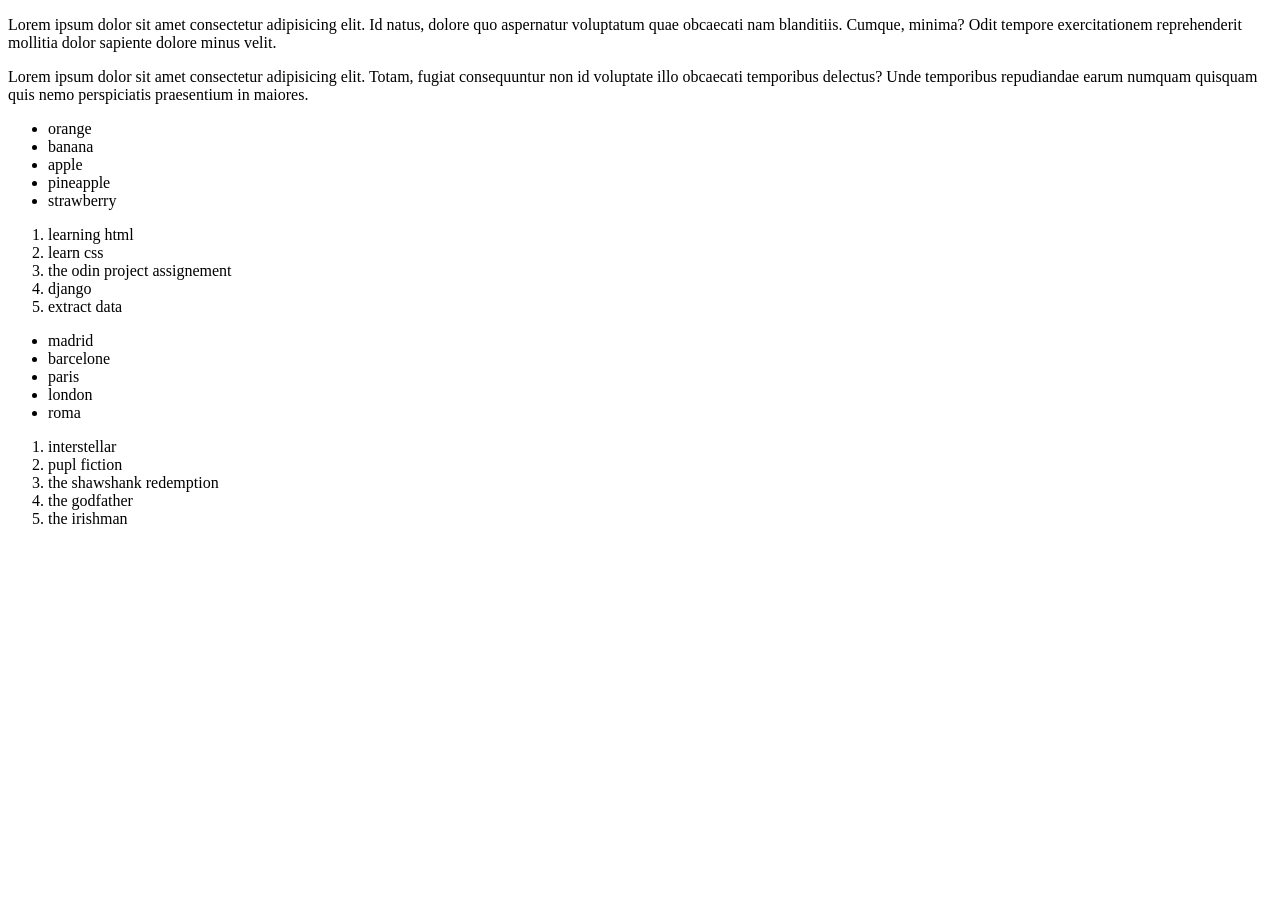
<file: html-boilerplate/index.html>
<!DOCTYPE html>
<html lang="en">
<head>
    <meta charset="UTF-8">
    <meta name="viewport" content="width=device-width, initial-scale=1.0">
    <title>My First Webpage</title>
</head>
<body>
    <p>Lorem ipsum dolor sit amet consectetur adipisicing elit. Id natus,
         dolore quo aspernatur voluptatum quae obcaecati nam blanditiis. Cumque, 
         minima? Odit tempore exercitationem reprehenderit mollitia dolor sapiente
          dolore minus velit.</p>

    <p>Lorem ipsum dolor sit amet consectetur adipisicing elit. Totam, 
        fugiat consequuntur non id voluptate illo obcaecati temporibus delectus? 
        Unde temporibus repudiandae earum numquam quisquam quis nemo perspiciatis 
        praesentium in maiores.</p>

    <ul>
        <li>orange</li>
        <li>banana</li>
        <li>apple</li>
        <li>pineapple</li>
        <li>strawberry</li>
    </ul>

    <ol>
        <li>learning html</li>
        <li>learn css</li>
        <li>the odin project assignement</li>
        <li>django</li>
        <li>extract data</li>
    </ol>

    <ul>
        <li>madrid</li>
        <li>barcelone</li>
        <li>paris</li>
        <li>london</li>
        <li>roma</li>
    </ul>

    <ol>
        <li>interstellar</li>
        <li>pupl fiction</li>
        <li>the shawshank redemption</li>
        <li>the godfather</li>
        <li>the irishman</li>
    </ol>

</body>
</html>
</file>
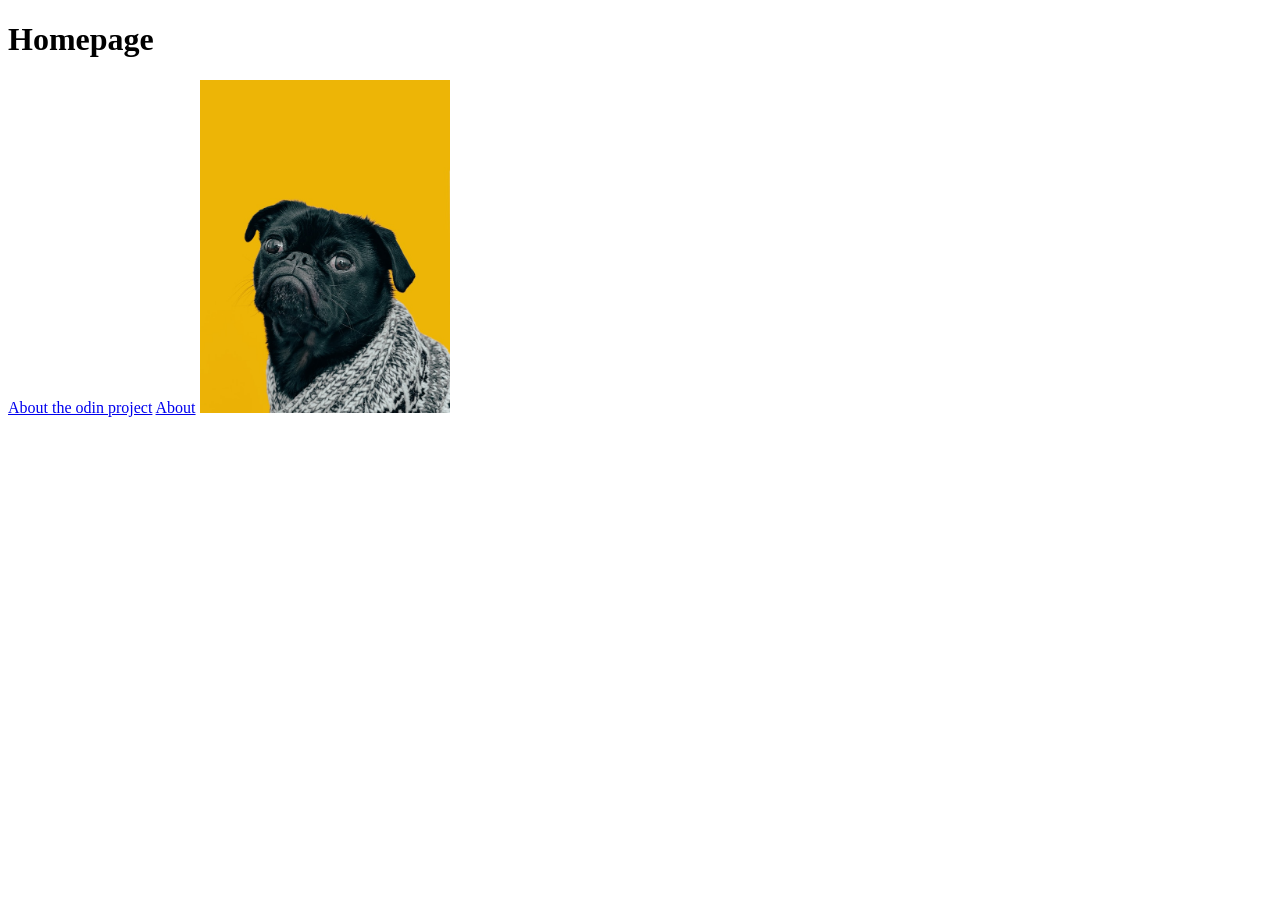
<file: odin-links-and-images/index.html>
<!DOCTYPE html>
<html lang="en">
<head>
    <meta charset="UTF-8">
    <meta name="viewport" content="width=device-width, initial-scale=1.0">
    <title>Odin links and images</title>
</head>
<body>

    <h1>Homepage</h1>

    <a href="https://www.theodinproject.com/about" target="_blank" rel="noopener noreferrer">About the odin project</a>

    <a href="./pages/about.html" target="_blank" rel="noopener noreferrer">About</a>

    <img src="./images/dog.jpg" alt="a dog" width="250px">
    
</body>
</html>
</file>
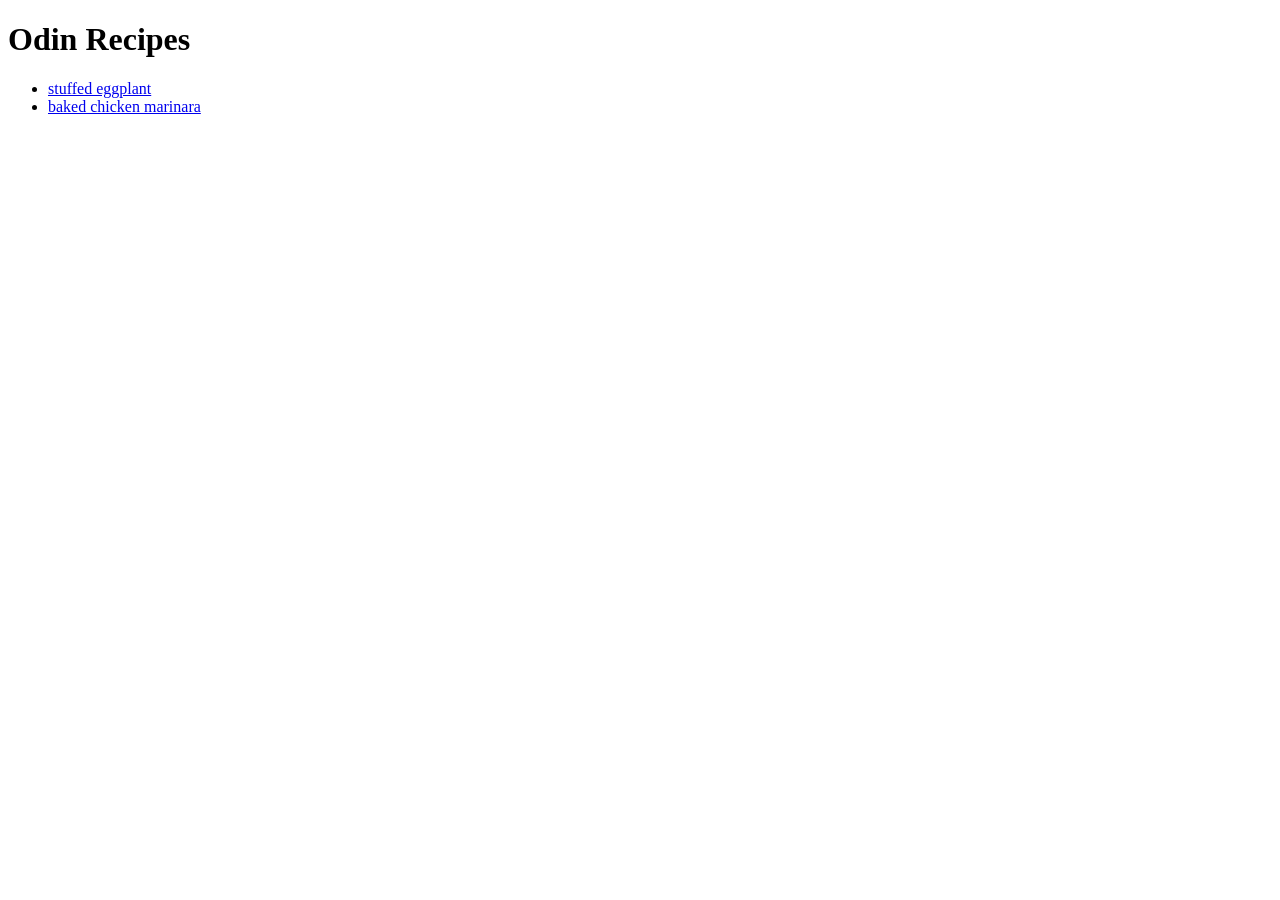
<file: odin-recipes/index.html>
<!DOCTYPE html>
<html lang="en">
<head>
    <meta charset="UTF-8">
    <meta name="viewport" content="width=device-width, initial-scale=1.0">
    <title>Recipes</title>
</head>
<body>
    
    <h1>Odin Recipes</h1>

    <ul>
        <li><a href="recipes/eggplant.html">stuffed eggplant</a></li>
        <li><a href="recipes/marinara.html">baked chicken marinara</a></li>
    </ul>
    

</body>
</html>
</file>
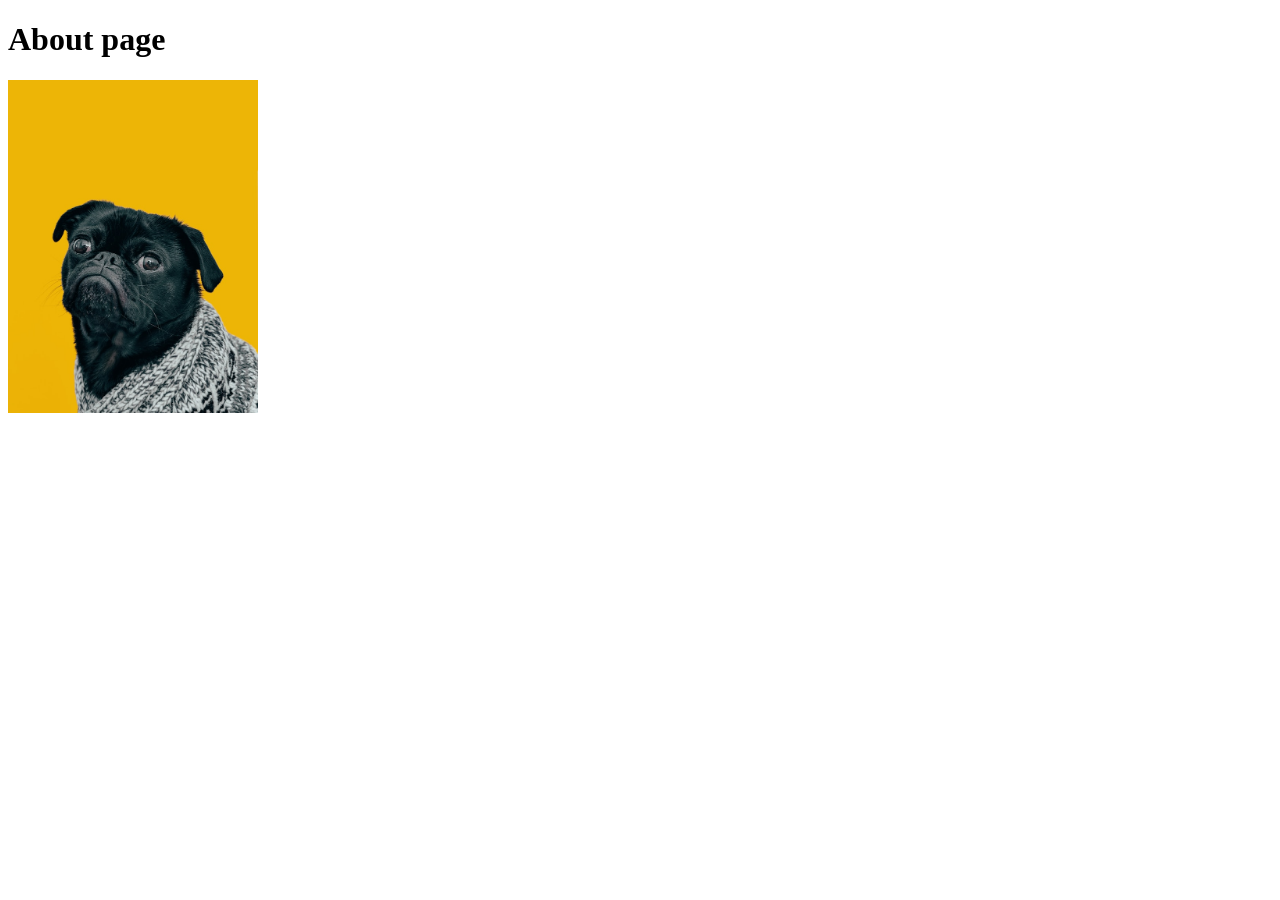
<file: odin-links-and-images/pages/about.html>
<!DOCTYPE html>
<html lang="en">
<head>
    <meta charset="UTF-8">
    <meta name="viewport" content="width=device-width, initial-scale=1.0">
    <title>Odin links and images</title>
</head>
<body>

    <h1>About page</h1>

    <img src="../images/dog.jpg" alt="a dog" width="250px">
    
</body>
</html>
</file>
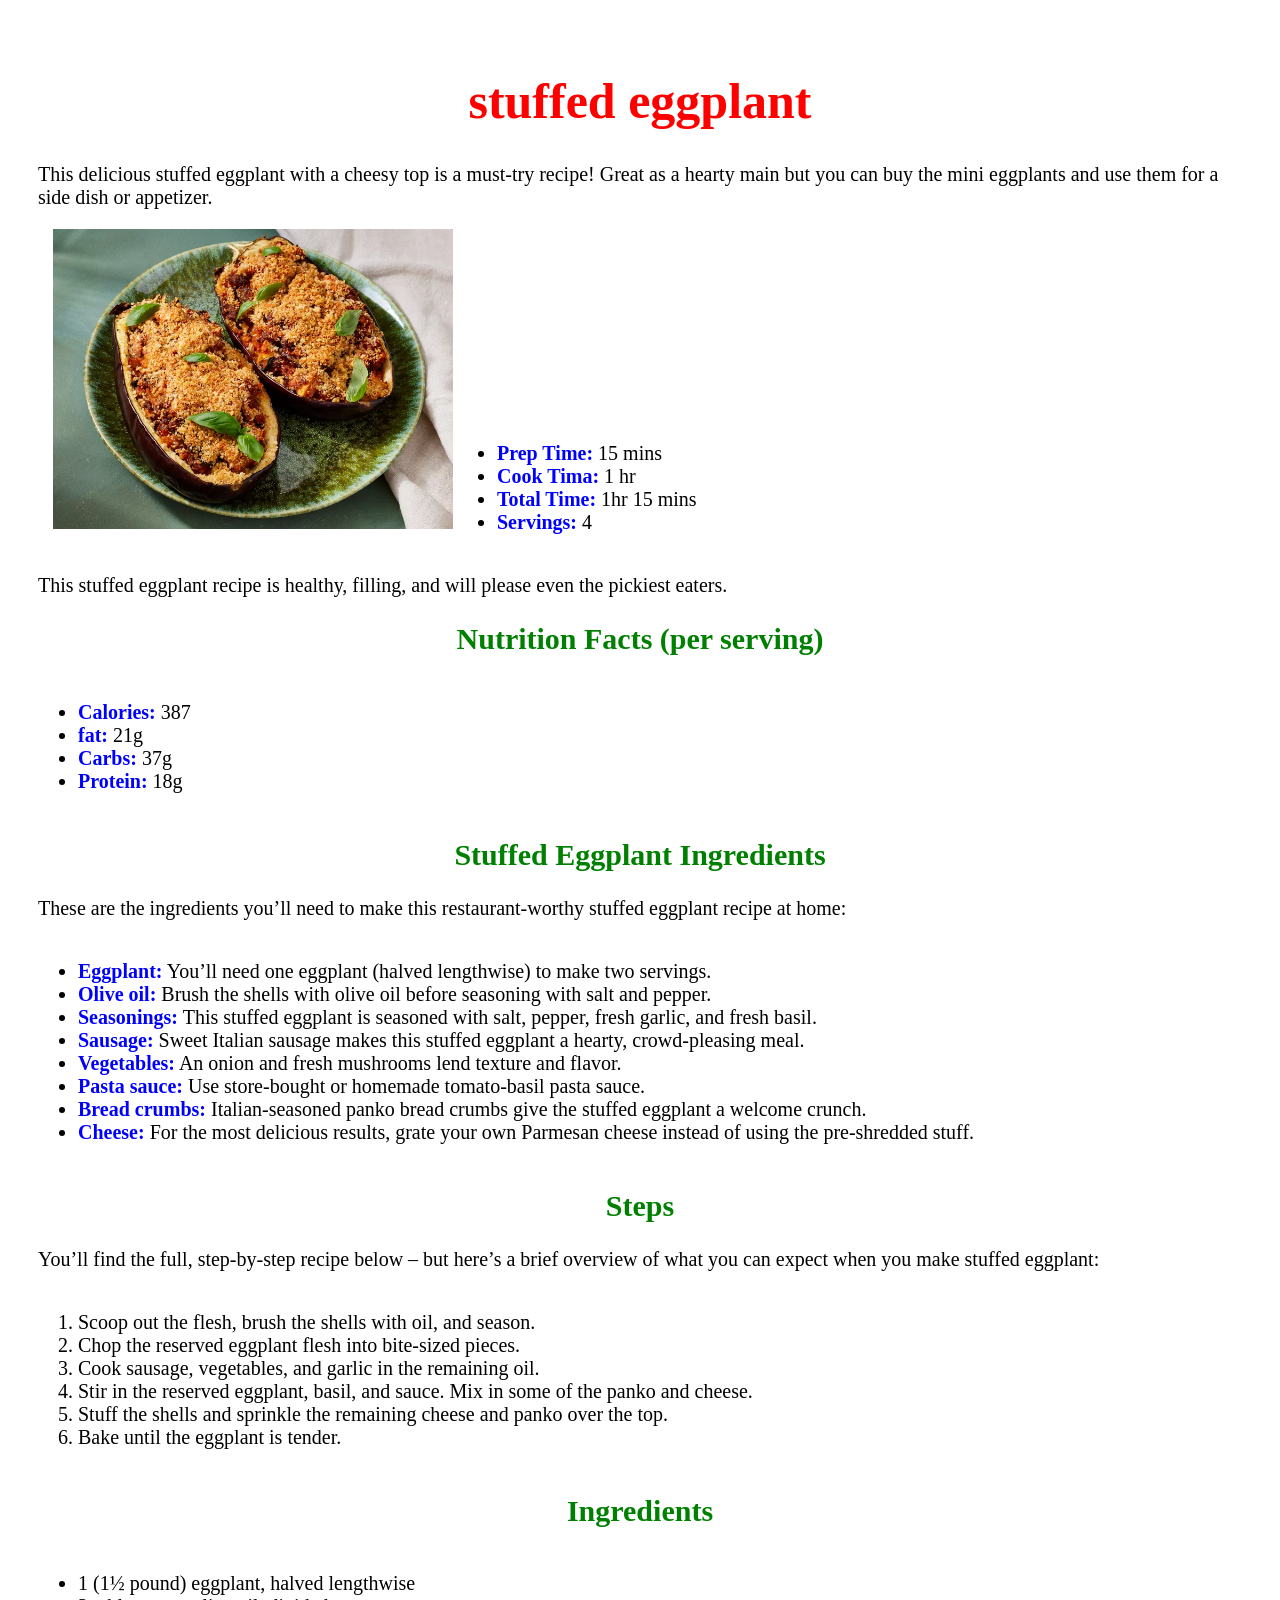
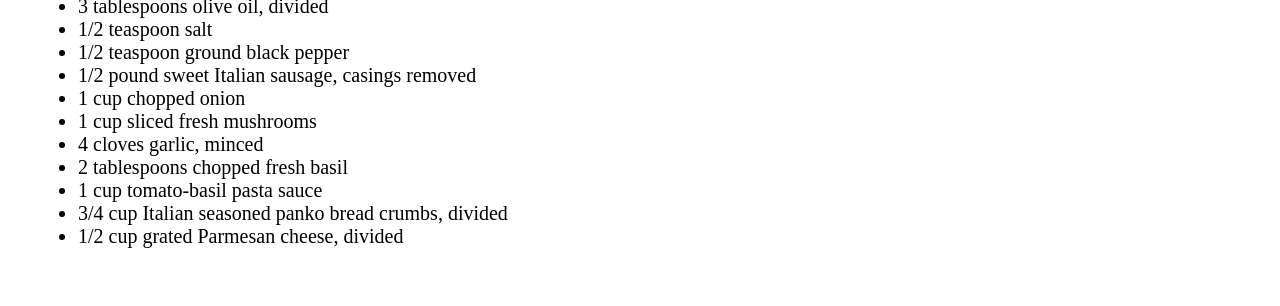
<file: odin-recipes/recipes/eggplant.html>
<!DOCTYPE html>
<html lang="en">
  <head>
    <meta charset="UTF-8" />
    <meta name="viewport" content="width=device-width, initial-scale=1.0" />
    <title>stuffed eggplant</title>
    <link rel="stylesheet" href="../styles/styles.css" />
  </head>
  <body>
    <h1 class="title">stuffed eggplant</h1>
    <p class="description">
      This delicious stuffed eggplant with a cheesy top is a must-try recipe!
      Great as a hearty main but you can buy the mini eggplants and use them for
      a side dish or appetizer.
    </p>

    <img src="../images/eggplant.webp" alt="stuffed eggplant" class="recipe" />

    <ul class="list">
      <li><strong>Prep Time:</strong> 15 mins</li>
      <li><strong>Cook Tima:</strong> 1 hr</li>
      <li><strong>Total Time:</strong> 1hr 15 mins</li>
      <li><strong>Servings:</strong> 4</li>
    </ul>

    <p class="description">
      This stuffed eggplant recipe is healthy, filling, and will please even the
      pickiest eaters.
    </p>

    <h2 class="subtitle">Nutrition Facts (per serving)</h2>

    <ul class="list">
      <li><strong>Calories: </strong>387</li>
      <li><strong>fat: </strong>21g</li>
      <li><strong>Carbs: </strong>37g</li>
      <li><strong>Protein: </strong>18g</li>
    </ul>

    <h2 class="subtitle">Stuffed Eggplant Ingredients</h2>
    <p class="description">
      These are the ingredients you’ll need to make this restaurant-worthy
      stuffed eggplant recipe at home:
    </p>

    <ul class="list">
      <li>
        <strong>Eggplant:</strong> You’ll need one eggplant (halved lengthwise)
        to make two servings.
      </li>
      <li>
        <strong>Olive oil:</strong> Brush the shells with olive oil before
        seasoning with salt and pepper.
      </li>
      <li>
        <strong>Seasonings:</strong> This stuffed eggplant is seasoned with
        salt, pepper, fresh garlic, and fresh basil.
      </li>
      <li>
        <strong>Sausage:</strong> Sweet Italian sausage makes this stuffed
        eggplant a hearty, crowd-pleasing meal.
      </li>
      <li>
        <strong>Vegetables:</strong> An onion and fresh mushrooms lend texture
        and flavor.
      </li>
      <li>
        <strong>Pasta sauce:</strong> Use store-bought or homemade tomato-basil
        pasta sauce.
      </li>
      <li>
        <strong>Bread crumbs:</strong> Italian-seasoned panko bread crumbs give
        the stuffed eggplant a welcome crunch.
      </li>
      <li>
        <strong>Cheese:</strong> For the most delicious results, grate your own
        Parmesan cheese instead of using the pre-shredded stuff.
      </li>
    </ul>

    <h2 class="subtitle">Steps</h2>
    <p class="description">
      You’ll find the full, step-by-step recipe below – but here’s a brief
      overview of what you can expect when you make stuffed eggplant:
    </p>

    <ol class="list">
      <li>Scoop out the flesh, brush the shells with oil, and season.</li>
      <li>Chop the reserved eggplant flesh into bite-sized pieces.</li>
      <li>Cook sausage, vegetables, and garlic in the remaining oil.</li>
      <li>
        Stir in the reserved eggplant, basil, and sauce. Mix in some of the
        panko and cheese.
      </li>
      <li>
        Stuff the shells and sprinkle the remaining cheese and panko over the
        top.
      </li>
      <li>Bake until the eggplant is tender.</li>
    </ol>

    <h2 class="subtitle">Ingredients</h2>

    <ul class="list">
      <li>1 (1½ pound) eggplant, halved lengthwise</li>
      <li>3 tablespoons olive oil, divided</li>
      <li>1/2 teaspoon salt</li>
      <li>1/2 teaspoon ground black pepper</li>
      <li>1/2 pound sweet Italian sausage, casings removed</li>
      <li>1 cup chopped onion</li>
      <li>1 cup sliced fresh mushrooms</li>
      <li>4 cloves garlic, minced</li>
      <li>2 tablespoons chopped fresh basil</li>
      <li>1 cup tomato-basil pasta sauce</li>
      <li>3/4 cup Italian seasoned panko bread crumbs, divided</li>
      <li>1/2 cup grated Parmesan cheese, divided</li>
    </ul>
  </body>
</html>
</file>
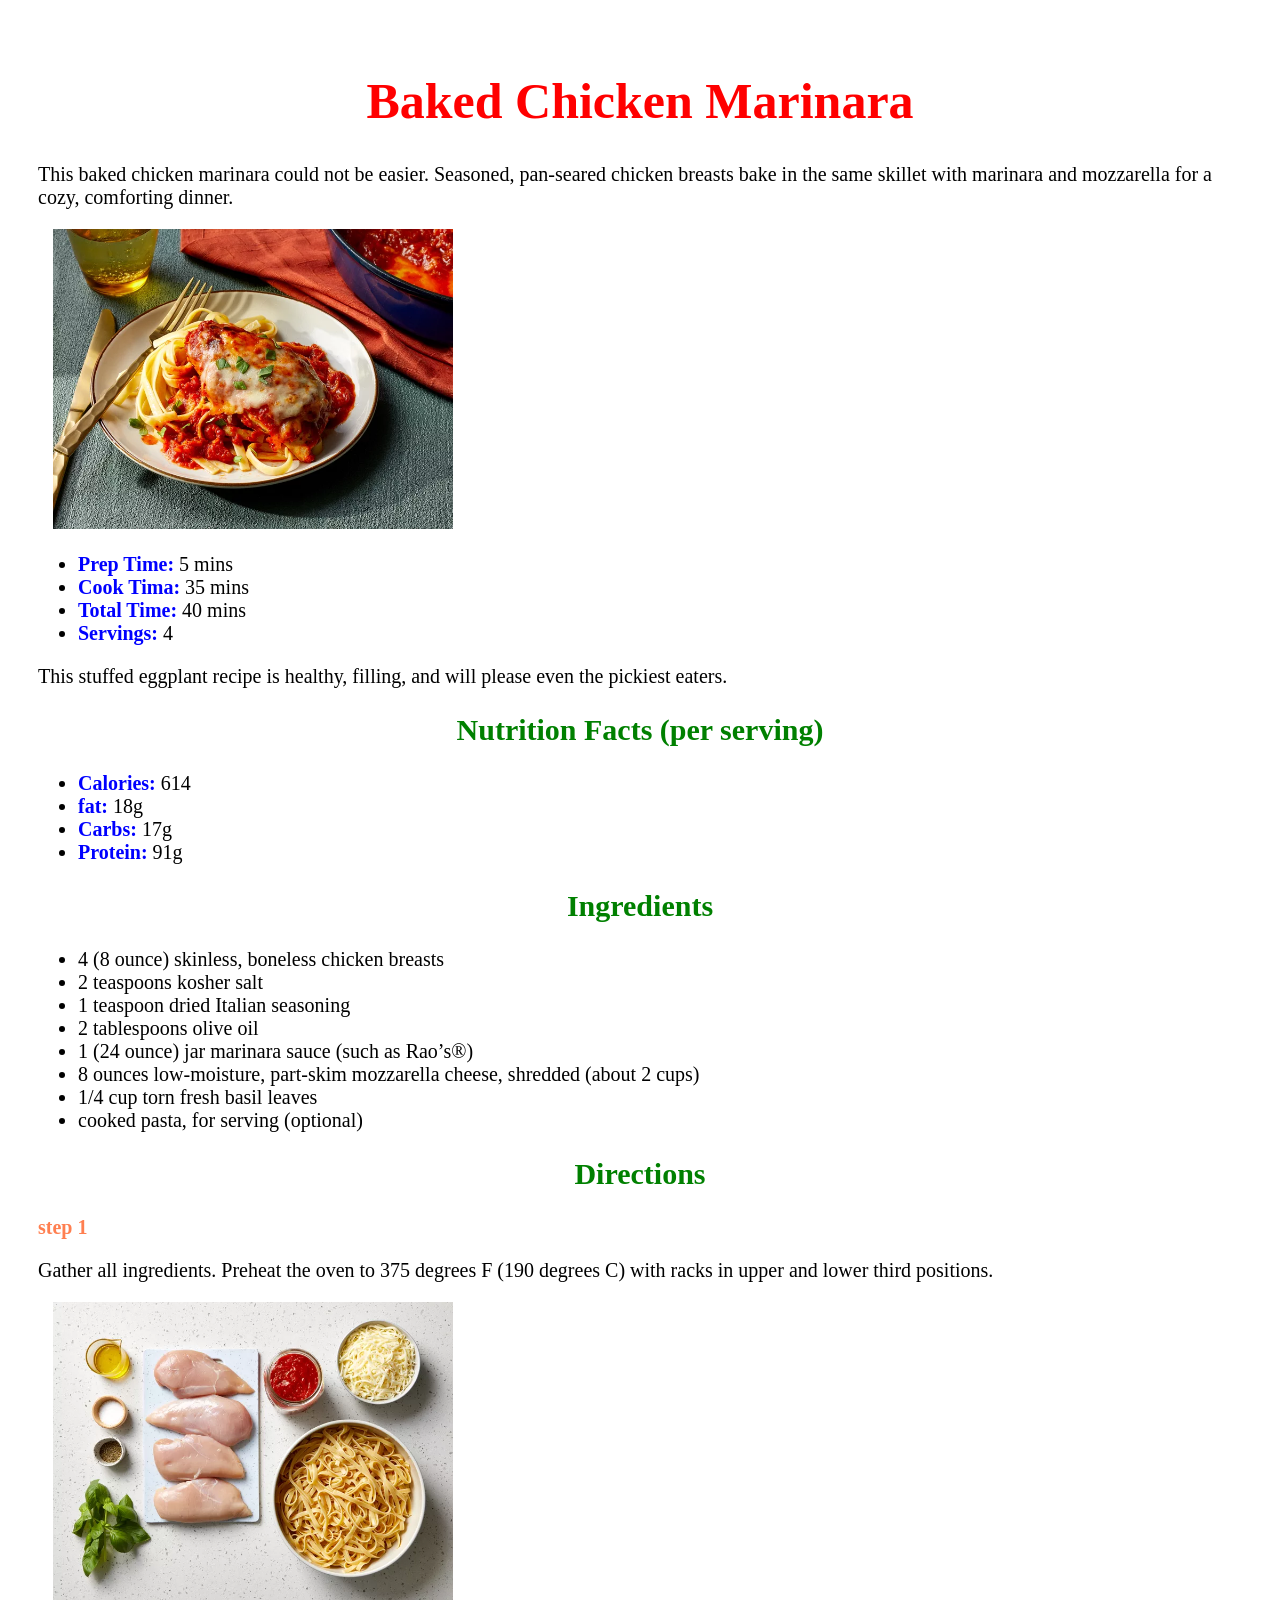
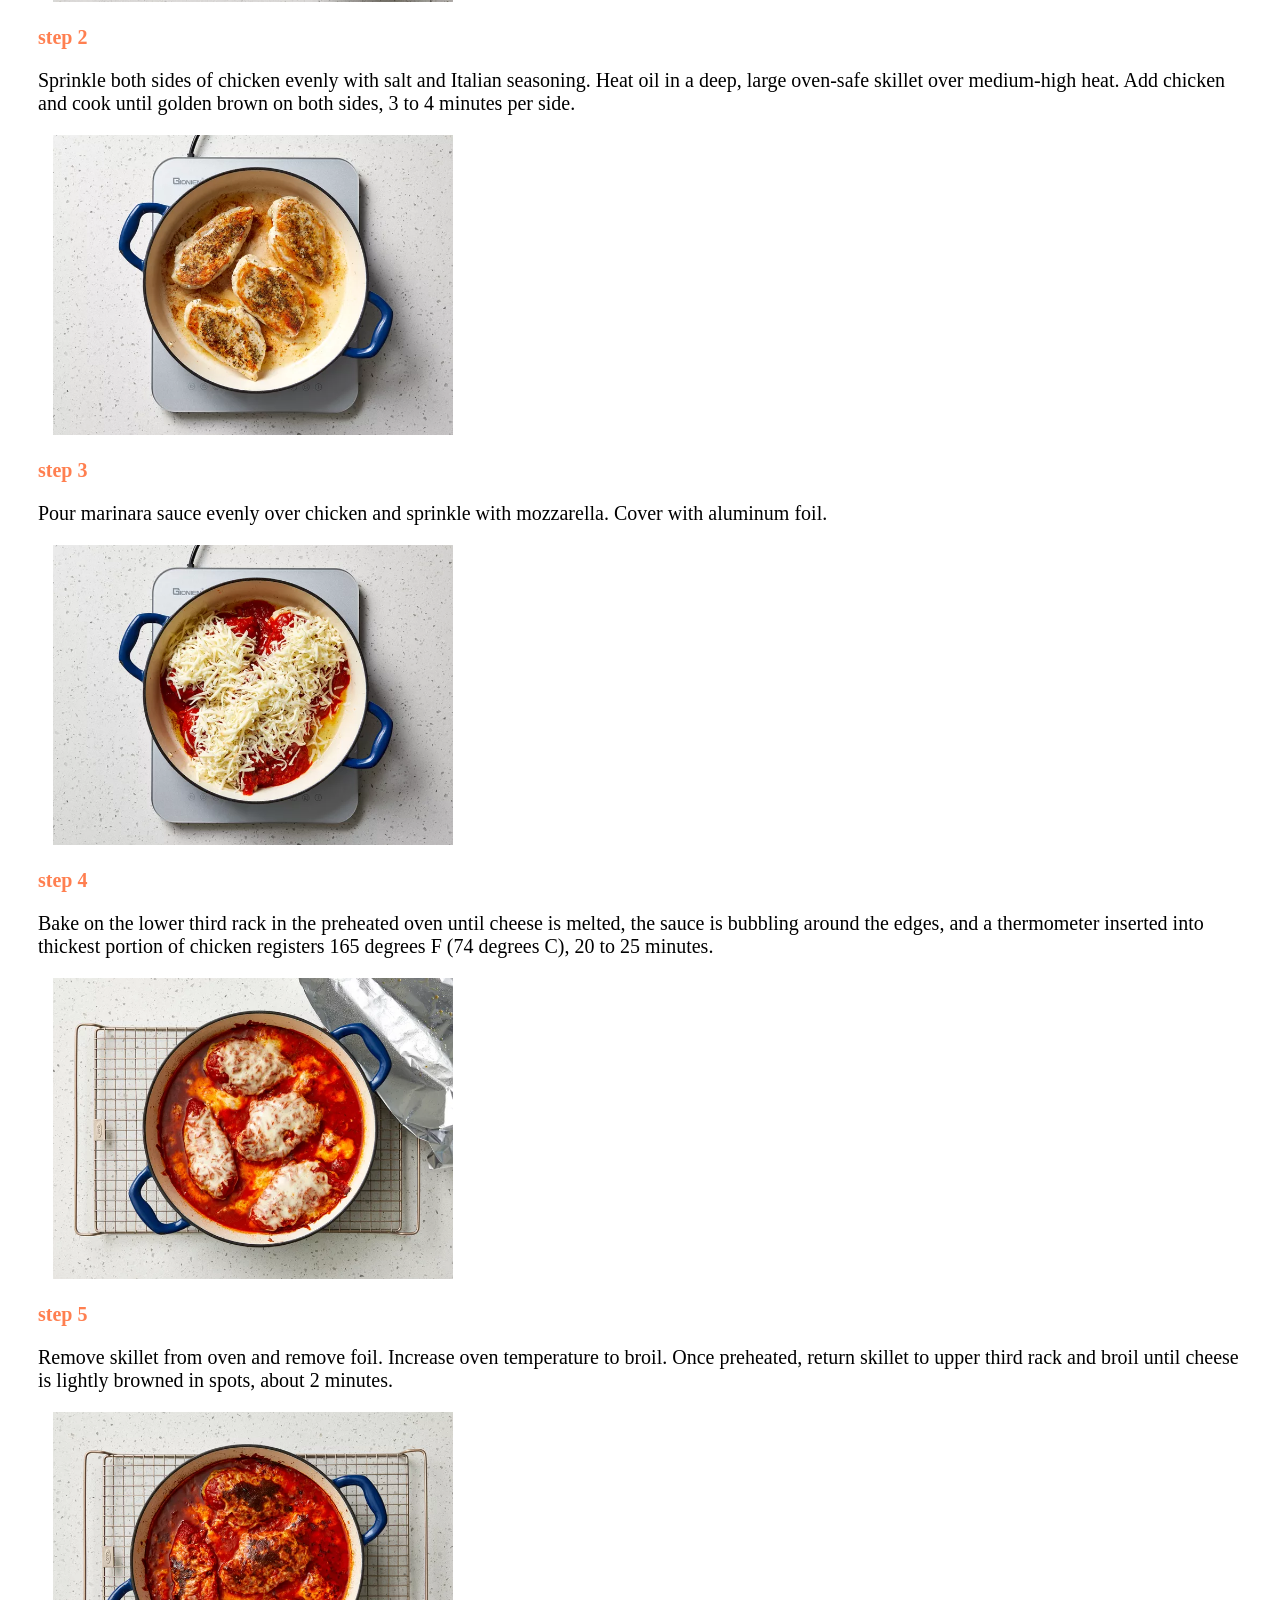
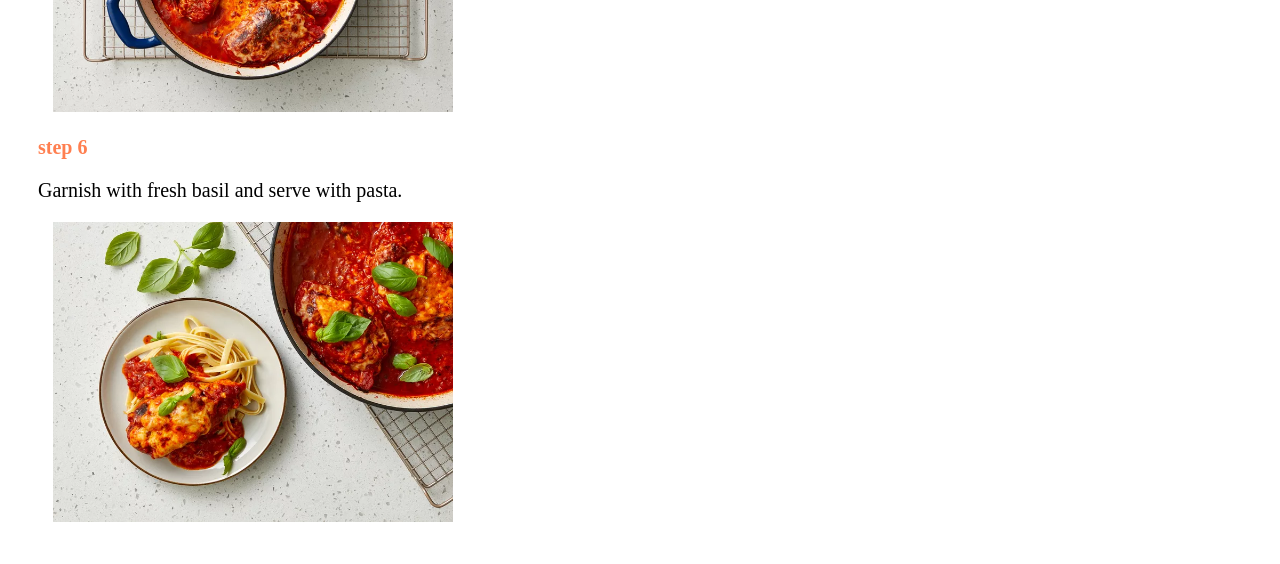
<file: odin-recipes/recipes/marinara.html>
<!DOCTYPE html>
<html lang="en">

<head>
    <meta charset="UTF-8" />
    <meta name="viewport" content="width=device-width, initial-scale=1.0" />
    <title>Baked chicken Marinara</title>
    <link rel="stylesheet" href="../styles/styles.css" />
</head>

<body>
    <h1>Baked Chicken Marinara</h1>
    <p>
        This baked chicken marinara could not be easier. Seasoned, pan-seared
        chicken breasts bake in the same skillet with marinara and mozzarella for
        a cozy, comforting dinner.
    </p>

    <img src="../images/marinara.webp" alt="baked chicken marinara" width="450px" />

    <ul>
        <li><strong>Prep Time:</strong> 5 mins</li>
        <li><strong>Cook Tima:</strong> 35 mins</li>
        <li><strong>Total Time:</strong> 40 mins</li>
        <li><strong>Servings:</strong> 4</li>
    </ul>

    <p>
        This stuffed eggplant recipe is healthy, filling, and will please even the
        pickiest eaters.
    </p>

    <h2>Nutrition Facts (per serving)</h2>

    <ul>
        <li><strong>Calories: </strong>614</li>
        <li><strong>fat: </strong>18g</li>
        <li><strong>Carbs: </strong>17g</li>
        <li><strong>Protein: </strong>91g</li>
    </ul>

    <h2>Ingredients</h2>

    <ul>
        <li>4 (8 ounce) skinless, boneless chicken breasts</li>
        <li>2 teaspoons kosher salt</li>
        <li>1 teaspoon dried Italian seasoning</li>
        <li>2 tablespoons olive oil</li>
        <li>1 (24 ounce) jar marinara sauce (such as Rao’s®)</li>
        <li>
            8 ounces low-moisture, part-skim mozzarella cheese, shredded (about 2
            cups)
        </li>
        <li>1/4 cup torn fresh basil leaves</li>
        <li>cooked pasta, for serving (optional)</li>
    </ul>

    <h2>Directions</h2>
    <h3>step 1</h3>
    <p>
        Gather all ingredients. Preheat the oven to 375 degrees F (190 degrees C)
        with racks in upper and lower third positions.
    </p>

    <img src="../images/step1.webp" alt="step 1" width="400px" />

    <h3>step 2</h3>
    <p>
        Sprinkle both sides of chicken evenly with salt and Italian seasoning.
        Heat oil in a deep, large oven-safe skillet over medium-high heat. Add
        chicken and cook until golden brown on both sides, 3 to 4 minutes per
        side.
    </p>

    <img src="../images/step2.webp" alt="step 2" width="400px" />

    <h3>step 3</h3>
    <p>
        Pour marinara sauce evenly over chicken and sprinkle with mozzarella.
        Cover with aluminum foil.
    </p>

    <img src="../images/step3.webp" alt="step 3" width="400px" />

    <h3>step 4</h3>
    <p>
        Bake on the lower third rack in the preheated oven until cheese is melted,
        the sauce is bubbling around the edges, and a thermometer inserted into
        thickest portion of chicken registers 165 degrees F (74 degrees C), 20 to
        25 minutes.
    </p>

    <img src="../images/step4.webp" alt="step 4" width="400px" />

    <h3>step 5</h3>
    <p>
        Remove skillet from oven and remove foil. Increase oven temperature to
        broil. Once preheated, return skillet to upper third rack and broil until
        cheese is lightly browned in spots, about 2 minutes.
    </p>

    <img src="../images/step5.webp" alt="step 5" width="400px" />

    <h3>step 6</h3>
    <p>Garnish with fresh basil and serve with pasta.</p>

    <img src="../images/step6.webp" alt="step 6" width="400px" />
</body>

</html>
</file>
<file: odin-recipes/styles/styles.css>
body {
    font-family: "Times New Roman", Times, serif;
    padding: 30px;
}

h1,
h2 {
    text-align: center;
}

h1 {
    font-size: 50px;
    color: red;
}

h2 {
    font-size: 30px;
    color: green;
}

h3 {
    font-size: 20px;
    color: coral;
}

img {
    width: 400px;
    height: auto;
    padding-left: 15px;
}

ul,
ol {
    font-size: 20px;
}

p {
    font-size: 20px;
}

strong {
    color: blue;
}

.list {
    display: inline-block;
    
}
</file>
